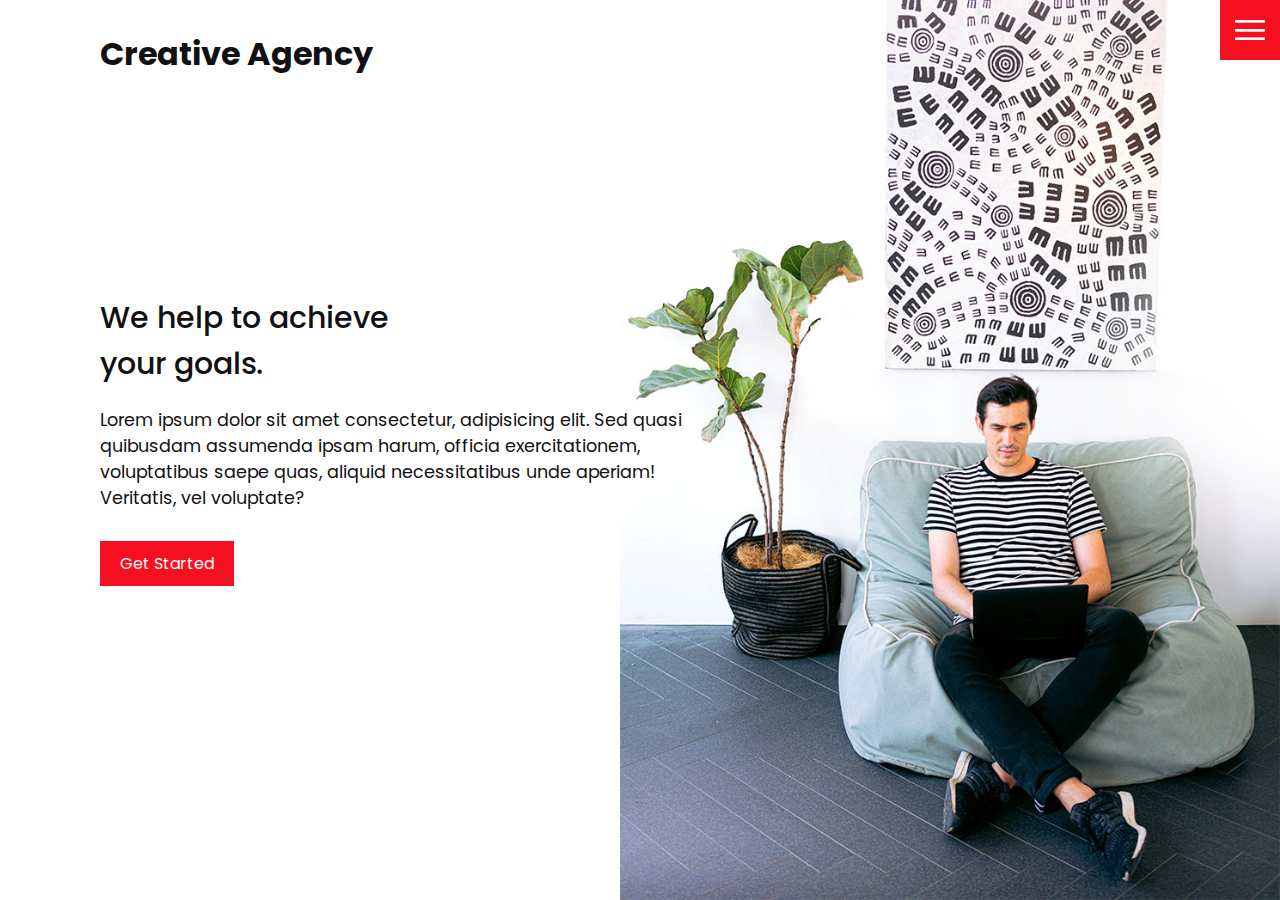
<file: index.html>
<!DOCTYPE html>
<html lang="en">
<head>
    <meta charset="UTF-8">
    <meta http-equiv="X-UA-Compatible" content="IE=edge">
    <meta name="viewport" content="width=device-width, initial-scale=1.0">
    <link rel="stylesheet" href="css/style.css">
    <title>Creative Agency Website</title>
</head>
<body>
    <header>
        <div class="logo">Creative Agency</div>
        <div class="toggle"></div>
        <div class="navigation">
            <ul>
                <li><a href="index.html">Home</a></li>
                <li><a href="services.html">Services</a></li>
                <li><a href="work.html">Work</a></li>
                <li><a href="contact.html">Contact</a></li>
            </ul>
        <div class="social-bar">
            <ul>
                <li>
                    <a href="http://facebook.com">
                        <img src="images/facebook.png" target="_blank" alt="">
                    </a>
                </li>
                <li>
                    <a href="http://twitter.com">
                        <img src="images/twitter.png" target="_blank" alt="">
                    </a>
                </li>
                <li>
                    <a href="http://instagram.com">
                        <img src="images/instagram.png" target="_blank" alt="">
                    </a>
                </li>
            </ul>
            <a href="mailto:johnmilnerapple@gmail.com" class="email-icon">
                <img src="images/email.png">
            </a>
        </div>
        </div>
    </header>
    <section class="home">
        <img src="images/home-img.jpg" class="home-img" alt="">
        <div class="home-content">
            <h1>We help to achieve <br /> your goals.</h1>
            <p>Lorem ipsum dolor sit amet consectetur, adipisicing elit. Sed quasi quibusdam assumenda ipsam harum, officia exercitationem, voluptatibus saepe quas, aliquid necessitatibus unde aperiam! Veritatis, vel voluptate?</p>
            <a href="contact.html" class="btn">Get Started</a>
        </div>
    </section>
    <script src="js/script.js"></script>
</body>
</html>
</file>
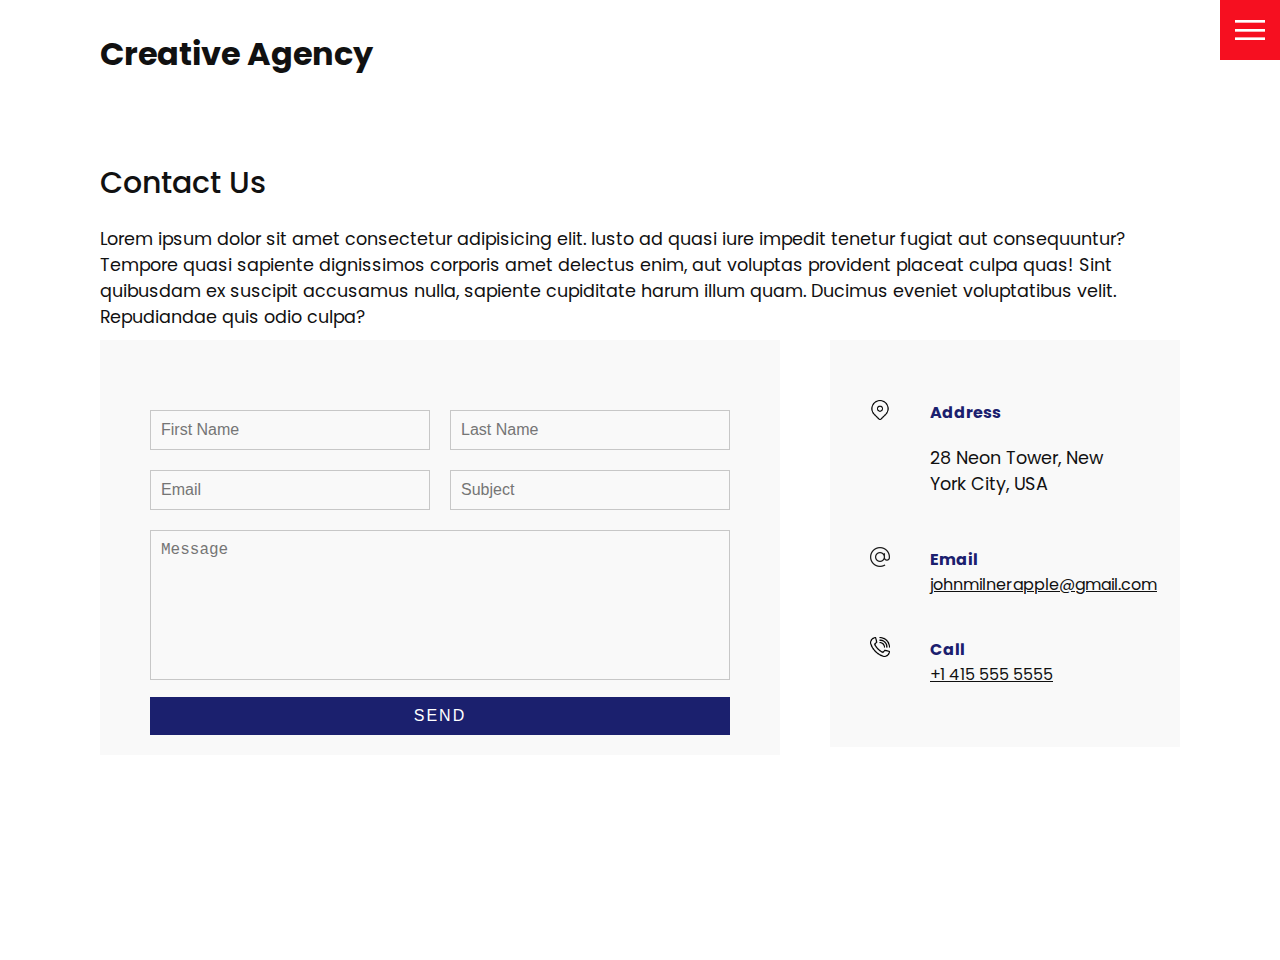
<file: contact.html>
<!DOCTYPE html>
<html lang="en">
<head>
    <meta charset="UTF-8">
    <meta http-equiv="X-UA-Compatible" content="IE=edge">
    <meta name="viewport" content="width=device-width, initial-scale=1.0">
    <link rel="stylesheet" href="css/style.css">
    <title>Creative Agency Website</title>
</head>
<body>
    <header>
        <div class="logo">Creative Agency</div>
        <div class="toggle"></div>
        <div class="navigation">
            <ul>
                <li><a href="index.html">Home</a></li>
                <li><a href="services.html">Services</a></li>
                <li><a href="work.html">Work</a></li>
                <li><a href="contact.html">Contact</a></li>
            </ul>
        <div class="social-bar">
            <ul>
                <li>
                    <a href="http://facebook.com">
                        <img src="images/facebook.png" target="_blank" alt="">
                    </a>
                </li>
                <li>
                    <a href="http://twitter.com">
                        <img src="images/twitter.png" target="_blank" alt="">
                    </a>
                </li>
                <li>
                    <a href="http://instagram.com">
                        <img src="images/instagram.png" target="_blank" alt="">
                    </a>
                </li>
            </ul>
            <a href="mailto:johnmilnerapple@gmail.com" class="email-icon">
                <img src="images/email.png">
            </a>
        </div>
        </div>
    </header>
    <section>
        <div class="title">
            <h1>Contact Us</h1>
            <p>Lorem ipsum dolor sit amet consectetur adipisicing elit. Iusto ad quasi iure impedit tenetur fugiat aut consequuntur? Tempore quasi sapiente dignissimos corporis amet delectus enim, aut voluptas provident placeat culpa quas! Sint quibusdam ex suscipit accusamus nulla, sapiente cupiditate harum illum quam. Ducimus eveniet voluptatibus velit. Repudiandae quis odio culpa?</p>
        </div>
    
    <div class="contact">
        <div class="contact-form">
            <form>
                <div class="row">
                    <div class="input50">
                        <input type="text" placeholder="First Name">
                    </div>
                    <div class="input50">
                        <input type="text" placeholder="Last Name">
                    </div>
                </div>
                <div class="row">
                    <div class="input50">
                        <input type="text" placeholder="Email">
                    </div>
                    <div class="input50">
                        <input type="text" placeholder="Subject">
                    </div>
                </div>
                <div class="row">
                    <div class="input100">
                        <textarea placeholder="Message"></textarea>
                    </div>
                </div>
                <div class="row">
                    <div class="input100">
                        <input type="submit" value="Send">
                    </div>
                </div>
            </form>
        </div>
        <div class="contact-info">
            <div class="info-box">
                <img src="images/address.png" class="contact-icon" alt="">
                <div class="detail">
                    <h4>Address</h4>
                    <p>28 Neon Tower, New York City, USA</p>
                </div>
            </div>
            <div class="info-box">
                <img src="images/email.png" class="contact-icon" alt="">
                <div class="detail">
                    <h4>Email</h4>
                    <a href="mailto:johnmilnerapple@gmail.com">johnmilnerapple@gmail.com</a>
                </div>
            </div>
            <div class="info-box">
                <img src="images/call.png" class="contact-icon" alt="">
                <div class="detail">
                    <h4>Call</h4>
                    <a href="tel:14155555555">+1 415 555 5555</a>
                </div>
            </div>
        </div>
    </div>
    </section>  
    <script src="js/script.js"></script>
</body>
</html>
</file>
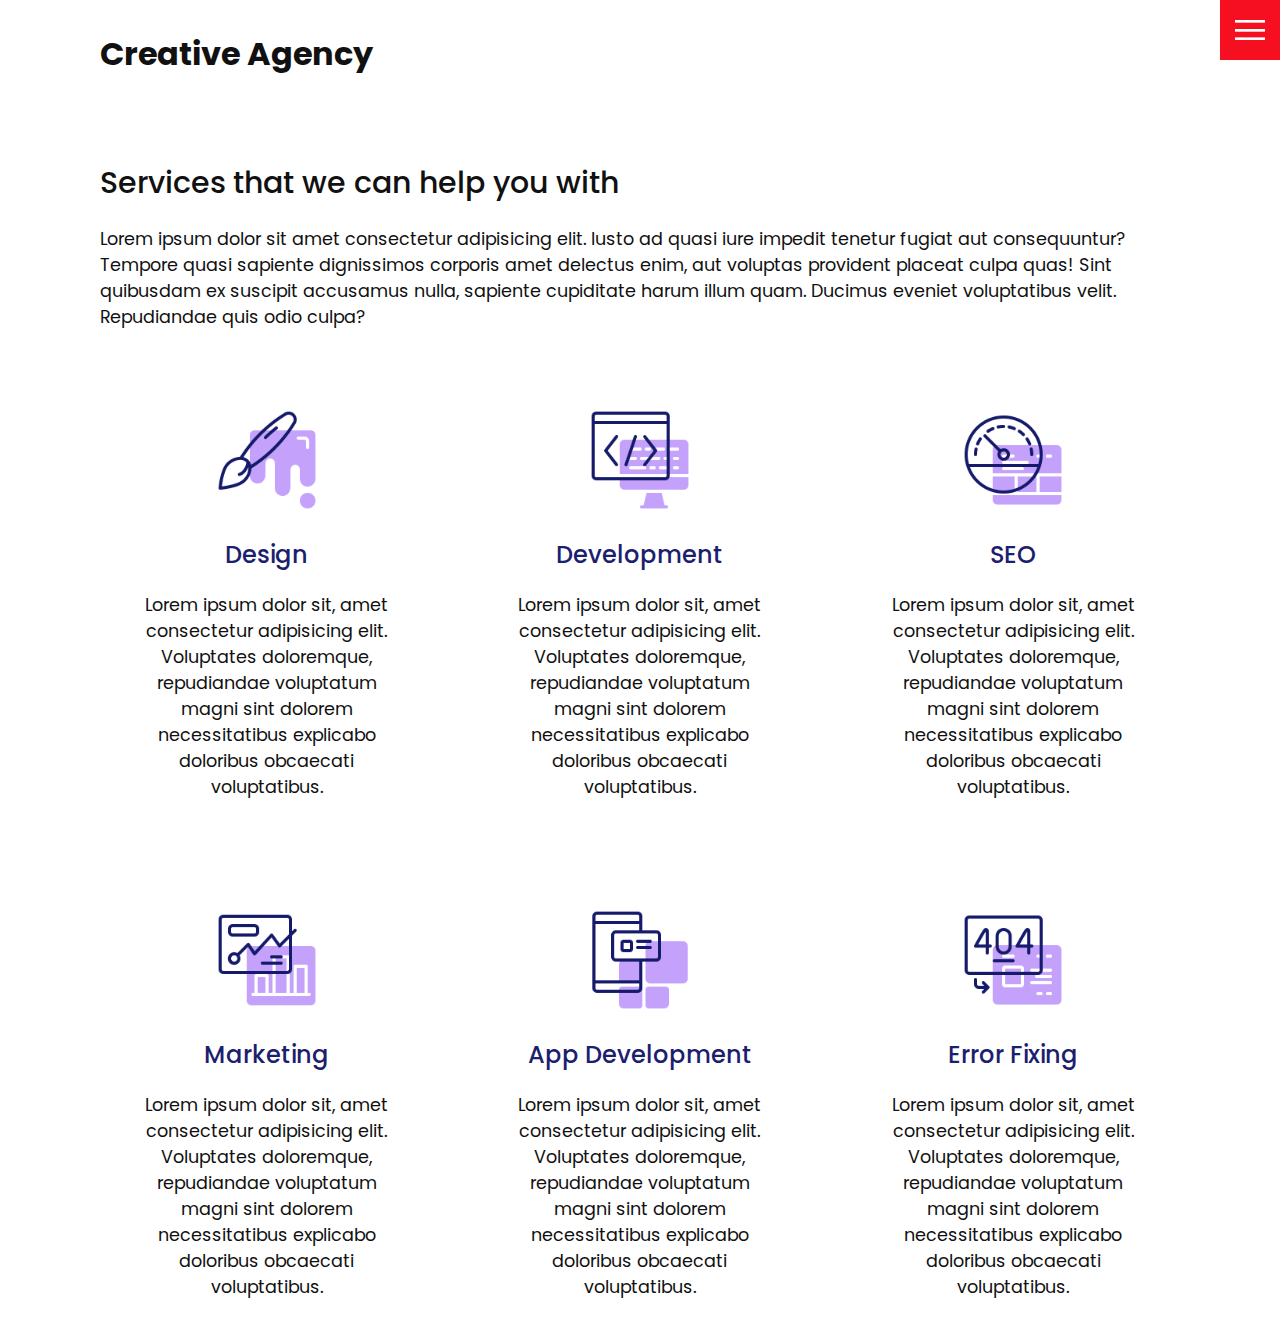
<file: services.html>
<!DOCTYPE html>
<html lang="en">
<head>
    <meta charset="UTF-8">
    <meta http-equiv="X-UA-Compatible" content="IE=edge">
    <meta name="viewport" content="width=device-width, initial-scale=1.0">
    <link rel="stylesheet" href="css/style.css">
    <title>Creative Agency Website</title>
</head>
<body>
    <header>
        <div class="logo">Creative Agency</div>
        <div class="toggle"></div>
        <div class="navigation">
            <ul>
                <li><a href="index.html">Home</a></li>
                <li><a href="services.html">Services</a></li>
                <li><a href="work.html">Work</a></li>
                <li><a href="contact.html">Contact</a></li>
            </ul>
        <div class="social-bar">
            <ul>
                <li>
                    <a href="http://facebook.com">
                        <img src="images/facebook.png" target="_blank" alt="">
                    </a>
                </li>
                <li>
                    <a href="http://twitter.com">
                        <img src="images/twitter.png" target="_blank" alt="">
                    </a>
                </li>
                <li>
                    <a href="http://instagram.com">
                        <img src="images/instagram.png" target="_blank" alt="">
                    </a>
                </li>
            </ul>
            <a href="mailto:johnmilnerapple@gmail.com" class="email-icon">
                <img src="images/email.png">
            </a>
        </div>
        </div>
    </header>
    <section>
        <div class="title">
            <h1>Services that we can help you with</h1>
            <p>Lorem ipsum dolor sit amet consectetur adipisicing elit. Iusto ad quasi iure impedit tenetur fugiat aut consequuntur? Tempore quasi sapiente dignissimos corporis amet delectus enim, aut voluptas provident placeat culpa quas! Sint quibusdam ex suscipit accusamus nulla, sapiente cupiditate harum illum quam. Ducimus eveniet voluptatibus velit. Repudiandae quis odio culpa?</p>
        </div>
        <div class="services">
            <div class="service">
                <div class="icon">
                    <img src="images/001.png" alt="">
                </div>
                <h2>Design</h2>
                <p>Lorem ipsum dolor sit, amet consectetur adipisicing elit. Voluptates doloremque, repudiandae voluptatum magni sint dolorem necessitatibus explicabo doloribus obcaecati voluptatibus.</p>
            </div>
            <div class="service">
                <div class="icon">
                    <img src="images/002.png" alt="">
                </div>
                <h2>Development</h2>
                <p>Lorem ipsum dolor sit, amet consectetur adipisicing elit. Voluptates doloremque, repudiandae voluptatum magni sint dolorem necessitatibus explicabo doloribus obcaecati voluptatibus.</p>
            </div>
            <div class="service">
                <div class="icon">
                    <img src="images/003.png" alt="">
                </div>
                <h2>SEO</h2>
                <p>Lorem ipsum dolor sit, amet consectetur adipisicing elit. Voluptates doloremque, repudiandae voluptatum magni sint dolorem necessitatibus explicabo doloribus obcaecati voluptatibus.</p>
            </div>
            <div class="service">
                <div class="icon">
                    <img src="images/004.png" alt="">
                </div>
                <h2>Marketing</h2>
                <p>Lorem ipsum dolor sit, amet consectetur adipisicing elit. Voluptates doloremque, repudiandae voluptatum magni sint dolorem necessitatibus explicabo doloribus obcaecati voluptatibus.</p>
            </div>
            <div class="service">
                <div class="icon">
                    <img src="images/005.png" alt="">
                </div>
                <h2>App Development</h2>
                <p>Lorem ipsum dolor sit, amet consectetur adipisicing elit. Voluptates doloremque, repudiandae voluptatum magni sint dolorem necessitatibus explicabo doloribus obcaecati voluptatibus.</p>
            </div>
            <div class="service">
                <div class="icon">
                    <img src="images/006.png" alt="">
                </div>
                <h2>Error Fixing</h2>
                <p>Lorem ipsum dolor sit, amet consectetur adipisicing elit. Voluptates doloremque, repudiandae voluptatum magni sint dolorem necessitatibus explicabo doloribus obcaecati voluptatibus.</p>
            </div>
        </div>
    </section>
    <script src="js/script.js"></script>
</body>
</html>
</file>
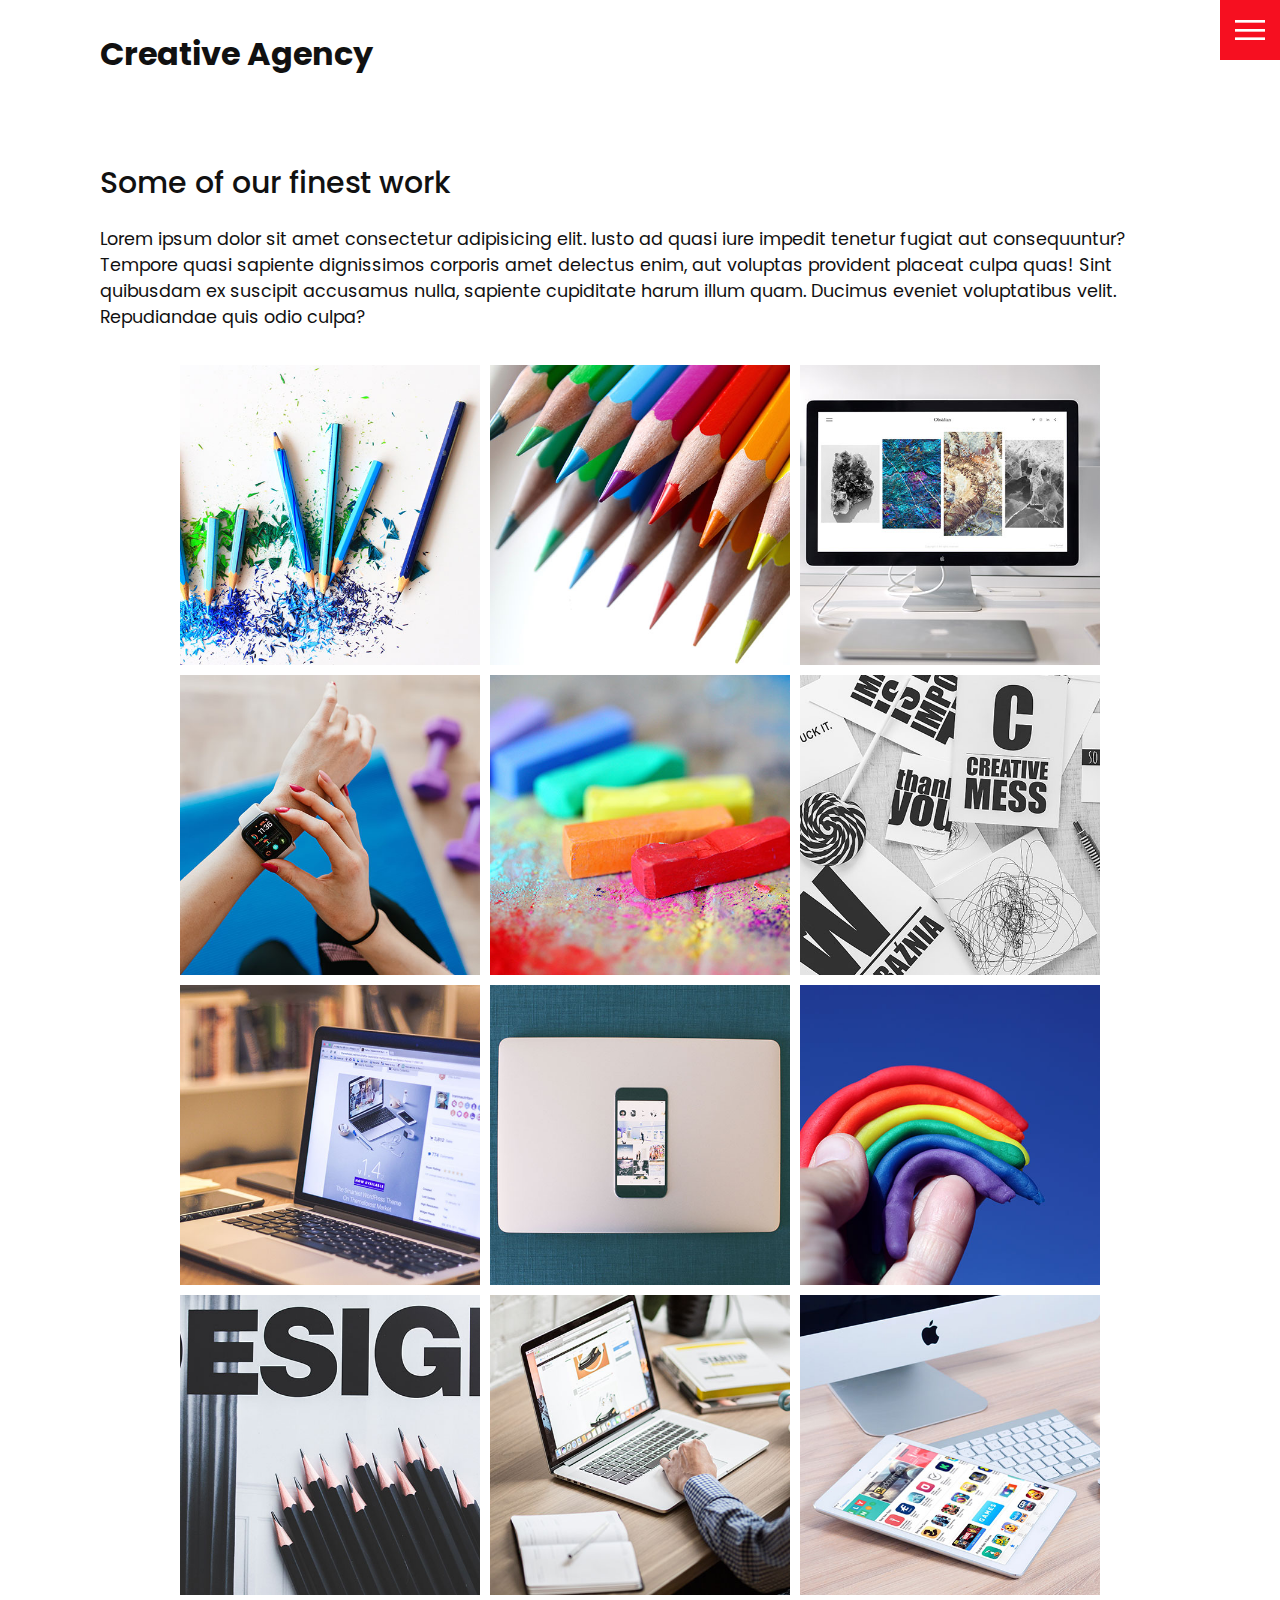
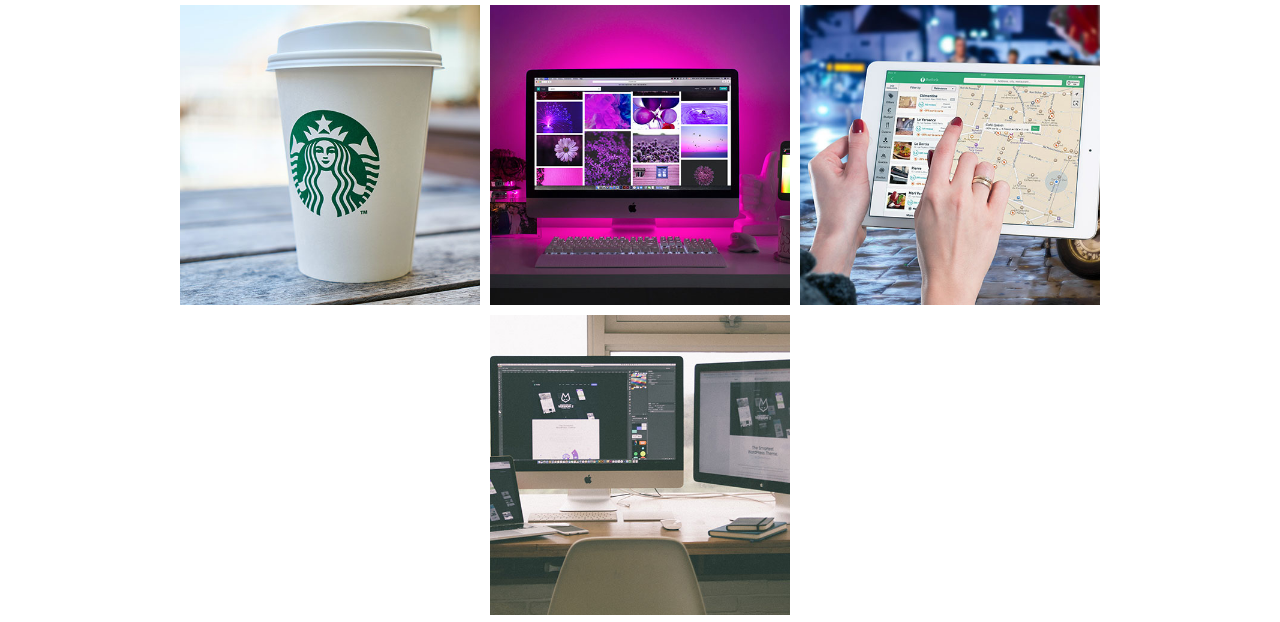
<file: work.html>
<!DOCTYPE html>
<html lang="en">
<head>
    <meta charset="UTF-8">
    <meta http-equiv="X-UA-Compatible" content="IE=edge">
    <meta name="viewport" content="width=device-width, initial-scale=1.0">
    <link rel="stylesheet" href="css/style.css">
    <title>Creative Agency Website</title>
</head>
<body>
    <header>
        <div class="logo">Creative Agency</div>
        <div class="toggle"></div>
        <div class="navigation">
            <ul>
                <li><a href="index.html">Home</a></li>
                <li><a href="services.html">Services</a></li>
                <li><a href="work.html">Work</a></li>
                <li><a href="contact.html">Contact</a></li>
            </ul>
        <div class="social-bar">
            <ul>
                <li>
                    <a href="http://facebook.com">
                        <img src="images/facebook.png" target="_blank" alt="">
                    </a>
                </li>
                <li>
                    <a href="http://twitter.com">
                        <img src="images/twitter.png" target="_blank" alt="">
                    </a>
                </li>
                <li>
                    <a href="http://instagram.com">
                        <img src="images/instagram.png" target="_blank" alt="">
                    </a>
                </li>
            </ul>
            <a href="mailto:johnmilnerapple@gmail.com" class="email-icon">
                <img src="images/email.png">
            </a>
        </div>
        </div>
    </header>
    <section>
        <div class="title">
            <h1>Some of our finest work</h1>
            <p>Lorem ipsum dolor sit amet consectetur adipisicing elit. Iusto ad quasi iure impedit tenetur fugiat aut consequuntur? Tempore quasi sapiente dignissimos corporis amet delectus enim, aut voluptas provident placeat culpa quas! Sint quibusdam ex suscipit accusamus nulla, sapiente cupiditate harum illum quam. Ducimus eveniet voluptatibus velit. Repudiandae quis odio culpa?</p>
        </div>
        <div class="portfolio">
            <div class="item">
                <img src="images/portfolio-item1.jpg" alt="">
                <div class="action">
                    <a href="#">Launch</a>
                </div>
            </div>
            <div class="item">
                <img src="images/portfolio-item2.jpg" alt="">
                <div class="action">
                    <a href="#">Launch</a>
                </div>
            </div>
            <div class="item">
                <img src="images/portfolio-item3.jpg" alt="">
                <div class="action">
                    <a href="#">Launch</a>
                </div>
            </div>
            <div class="item">
                <img src="images/portfolio-item4.jpg" alt="">
                <div class="action">
                    <a href="#">Launch</a>
                </div>
            </div>
            <div class="item">
                <img src="images/portfolio-item5.jpg" alt="">
                <div class="action">
                    <a href="#">Launch</a>
                </div>
            </div>
            <div class="item">
                <img src="images/portfolio-item6.jpg" alt="">
                <div class="action">
                    <a href="#">Launch</a>
                </div>
            </div>
            <div class="item">
                <img src="images/portfolio-item7.jpg" alt="">
                <div class="action">
                    <a href="#">Launch</a>
                </div>
            </div>
            <div class="item">
                <img src="images/portfolio-item8.jpg" alt="">
                <div class="action">
                    <a href="#">Launch</a>
                </div>
            </div>
            <div class="item">
                <img src="images/portfolio-item9.jpg" alt="">
                <div class="action">
                    <a href="#">Launch</a>
                </div>
            </div>
            <div class="item">
                <img src="images/portfolio-item10.jpg" alt="">
                <div class="action">
                    <a href="#">Launch</a>
                </div>
            </div>
            <div class="item">
                <img src="images/portfolio-item11.jpg" alt="">
                <div class="action">
                    <a href="#">Launch</a>
                </div>
            </div>
            <div class="item">
                <img src="images/portfolio-item12.jpg" alt="">
                <div class="action">
                    <a href="#">Launch</a>
                </div>
            </div>
            <div class="item">
                <img src="images/portfolio-item13.jpg" alt="">
                <div class="action">
                    <a href="#">Launch</a>
                </div>
            </div>
            <div class="item">
                <img src="images/portfolio-item14.jpg" alt="">
                <div class="action">
                    <a href="#">Launch</a>
                </div>
            </div>
            <div class="item">
                <img src="images/portfolio-item15.jpg" alt="">
                <div class="action">
                    <a href="#">Launch</a>
                </div>
            </div>
            <div class="item">
                <img src="images/portfolio-item16.jpg" alt="">
                <div class="action">
                    <a href="#">Launch</a>
                </div>
            </div>
        </div>
    </section>
    <script src="js/script.js"></script>
</body>
</html>
</file>
<file: css/style.css>
@import url('https://fonts.googleapis.com/css?family=Poppins:200,300,400,500,600,700,800,900&display=swap');

:root {
    --primary-color: #f60f20;
    --secondary-color: #1b206e;
}
/* BASE STYLES */
* {
    box-sizing: border-box;
    margin: 0;
    padding: 0;
}

html, body {
    font-family: 'Poppins', sans-serif;
    color: #111;
}

section {
    display: flex;
    flex-direction: column;
    height: 100vh;
    align-items: center;
    padding: 100px;
    margin-top: 60px;
}

section.home {
    flex-direction: row;
    margin-top: 0;
}

.btn {
    cursor: pointer;
    display: inline-block;
    background: var(--primary-color);
    color: #fff;
    text-decoration: none;
    padding: 10px 20px;
    margin: 20px 0;
    border: 0;
}

.btn:hover {
    transform: scale(.98);
}

.logo {
    position: absolute;
    top: 30px;
    left: 100px;
    font-size: 2rem;
    font-weight: 700;
    z-index: 20;
}

h1 {
    font-size: 30px;
    font-weight: 500;
}

p {
    margin: 20px 0 10px;
    font-size: 1.1rem;
}

/* TOGGLE */
.toggle {
    position: fixed;
    top: 0;
    right: 0;
    width: 60px;
    height: 60px;
    background: var(--primary-color) url(../images/menu.png);
    background-size: 30px;
    background-position: center;
    background-repeat: no-repeat;
    z-index: 20;
    cursor: pointer;
}

.toggle.active {
    background: var(--primary-color) url(../images/close.png);
    background-size: 25px;
    background-position: center;
    background-repeat: no-repeat;
}

/* NAVIGATION */
.navigation {
    position: fixed;
    top: 0;
    left: 100%;
    width: 100%;
    height: 100%;
    background-color: #fff;
    z-index: 15;
    display: flex;
    justify-content: center;
    align-items: center;
}

.navigation ul {
    position: relative;
}

.navigation ul li {
    position: relative;
    list-style: none;
    text-align: center;
}

.navigation ul li a {
    font-size: 2.2rem;
    color: #111;
    text-decoration: none;
    font-weight: 300;
}

.navigation ul li a:hover {
    color: var(--primary-color);
}

.navigation.active {
    left: 0;
}

.navigation .social-bar {
    position: absolute;
    top: 0;
    left: 0;
    width: 60px;
    height: 100%;
    display: flex;
    justify-content: center;
    align-items: center;
}

.navigation .social-bar a {
    display: inline-block;
    transform: scale(0.5);
}

.navigation .email-icon {
    position: absolute;
    bottom: 0;
    transform: scale(0.5);
}

/* HOMEPAGE */
.home-content {
    postion: relative;
    z-index: 10;
    max-width: 600px;
}


.home-img {
    position: absolute;
    bottom: 0;
    right: 0;
    height: 110%;
}

/* SERVICES PAGE */
.services {
    margin-top: 40px;
    display: grid;
    grid-template-columns: repeat(3, 1fr);
    gap: 40px;
    text-align: center;
}

.services .service .icon img {
    max-width: 100px;
}

.services .service {
    padding: 30px;
}

.services .service:hover {
  box-shadow: 0px 10px 30px rgba(0, 0, 0, 0.1);
}

.services .service h2 {
    font-size: 24px;
    font-weight: 500;
    margin-top: 20px;
    color: var(--secondary-color);
}

/*  WORK PAGE */

.portfolio {
    display: flex;
    flex-wrap: wrap;
    justify-content: center;
    margin-top: 20px;
}

.portfolio .item {
    position: relative;
    width: 300px;
    height: 300px;
    margin: 5px
}

.portfolio .item img {
    width: 100%;
    height: 100%;
}

.portfolio .item .action {
    position: absolute;
    top: 0;
    left: 0;
    width: 100%;
    height: 100%;
    background: rgba(0, 0, 0, 0.8);
    display: flex;
    justify-content: center;
    align-items: center;
    opacity: 0;
    transition: 150ms ease-in;
}

.portfolio .item:hover .action {
    opacity: 1;
}

.portfolio .item .action a {
    display: inline-block;
    color: #fff;
    text-decoration: none;
    border: 1px solid #fff;
    padding: 5px 15px;
}

/* CONTACT */

.contact {
    position: relative;
    width: 100%;
    display: flex;
    justify-content: space-between;
    align-items: flex-start;
}

.contact-form {
    position: relative;
    background: #f9f9f9;
    width: calc(100% - 400px);
    padding: 60px 40px 20px;
}

.contact-form form {
    width: 100%;
}

.contact-form .row {
    width: 100%;
    display: flex;
}

.contact-form .input50 {
    width: 50%;
    margin: 0 10px;
}

.contact-form .input100 {
    width: 100%;
    margin: 0 10px;
}

.contact-form .row input,
.contact-form .row textarea {
    position: relative;
    border: 1px solid rgba(0, 0, 0, 0.2);
    color: #111;
    background: transparent;
    width: 100%;
    padding: 10px;
    outline: none;
    font-size: 16px;
    font-weight: 300;
    margin: 10px 0;
    resize: none;
}

.contact-form .row textarea {
    height: 150px;
}

.contact-form .row input[type="submit"] {
    background-color: var(--secondary-color);
    color: #fff;
    margin: 0;
    text-transform: uppercase;
    letter-spacing: 2px;
    font-weight: 300;
    border: 0;
    cursor: pointer;
}

.contact-info {
    width: 350px;
    background: #f9f9f9;
    padding: 60px 40px 20px;
}

.contact-info .info-box {
    display: flex;
    align-items: flex-start;
    margin-bottom: 40px;
}

.contact-info .info-box .contact-icon {
    width: 20px;
    margin-right: 40px;
}

.contact-info .info-box .detail h4 {
    color:  var(--secondary-color);
}

.contact-info .info-box .detail p,
.contact-info .info-box .detail a {
    color: #111;
}

@media(max-width: 1068px) {
    .home-img {
        display: none;
    }

    .logo {
      top: 10px;
      left: 40px;
      font-size: 1.5rem;
    }

    section {
        padding: 100px 40px;
    }

    .navigation ul li a {
        font-size: 2rem;
    }

    .services {
        grid-template-columns: repeat(2, 1fr);
    }

    .contact {
        flex-direction: column;
    }

    .contact-form {
        width: 100%;
        padding: 30px 30px 20px;
    }

    .contact-form .row {
        flex-direction: column;
    }

    .contact-form .input50,
    .contact-form .input100 {
        width: 100%;
        margin: 0;
    }

    .contact-info {
        width: 100%;
        margin-top: 20px;
        padding: 30px 30px 20px;
    }
}

@media(max-width: 768px) {
    .services {
        grid-template-columns: 1fr;
    }

    .services .service {
        box-shadow: 0px 10px 30px rgba(0, 0, 0, 0.1);
      }
}
</file>
